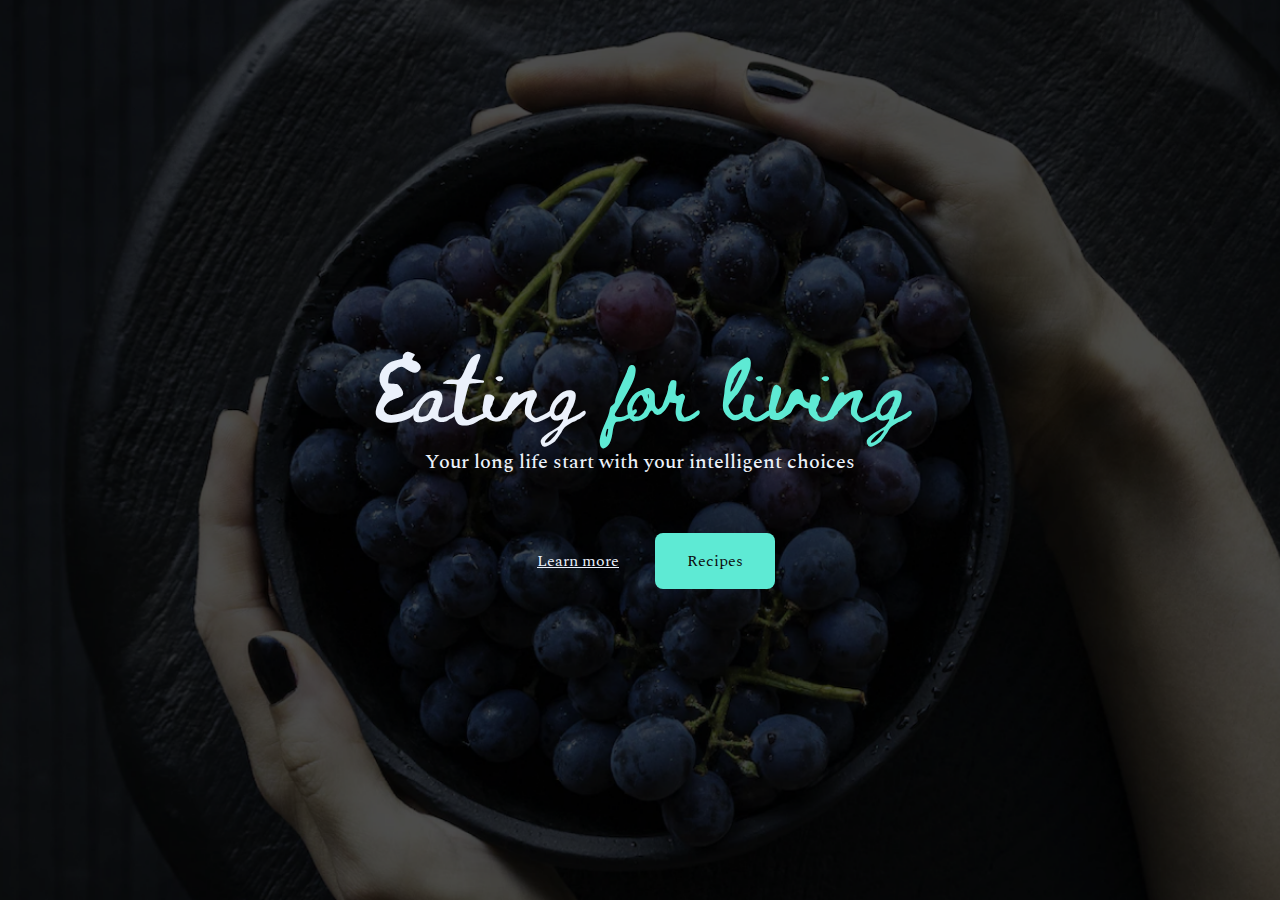
<file: healthy life/index.html>
<!DOCTYPE html>

<html lang="pt-br">

<head>

    <!-- settings -->
    <meta charset="UTF-8">
    <meta http-equiv="X-UA-Compatible" content="IE=edge">
    <meta name="viewport" content="width=device-width, initial-scale=1.0">
 
    <!-- css -->
    <link rel="stylesheet" href="./style.css">

    <!-- fonts-->
    <link rel="preconnect" href="https://fonts.googleapis.com">
    <link rel="preconnect" href="https://fonts.gstatic.com" crossorigin>
    <link href="https://fonts.googleapis.com/css2?family=Beth+Ellen&family=Spectral:wght@500;600&display=swap" rel="stylesheet">

    <!-- title page-->
    <title>Healthy life</title>

</head>

<body>

<h1>Eating <span>for living</span></h1>

<p>Your long life start with your intelligent choices</p>

<div>
<a href="#" class="lm">Learn more</a>
<a href="#" class="rp">Recipes</a>
</div>

</body>
</html>
</file>
<file: healthy life/style.css>
* {
    margin: 0;
    box-sizing: border-box;
    -webkit-font-smoothing: antialiased;
    -moz-osx-font-smoothing: grayscale;
}

body {
    font-family: 'Spectral', serif;
    text-align: center;
    background: url(background-image.png) no-repeat center/cover;
    height: 100vh;

    color: #EBF1FB;
    display: grid;
    place-content: center;
} 

h1 {
    font-family: 'Beth Ellen', cursive;
    font-weight: 400;
    font-size: 64px;
    line-height: 120px;
}

h1 span {
    color: #5EEAD4;
}

a {
    padding: 16px 32px;
    height: 56px;
}


.lm {
    width: 193px; 
    color: #EBF1FB;
 }
 
 a:hover,.rp {
    text-decoration: none;
    width: 149px;
    background-color: #5EEAD4;
    border-radius: 8px;
    color: #0B0C0E;
}

.rp:hover{
    background-color: #aaeee4;
    color: gray;
}

p {
    color: #EBF1FB;
    font-weight: 500;
    font-size: 20px;
    line-height: 30px;

    margin-bottom: 72px;
}
</file>
